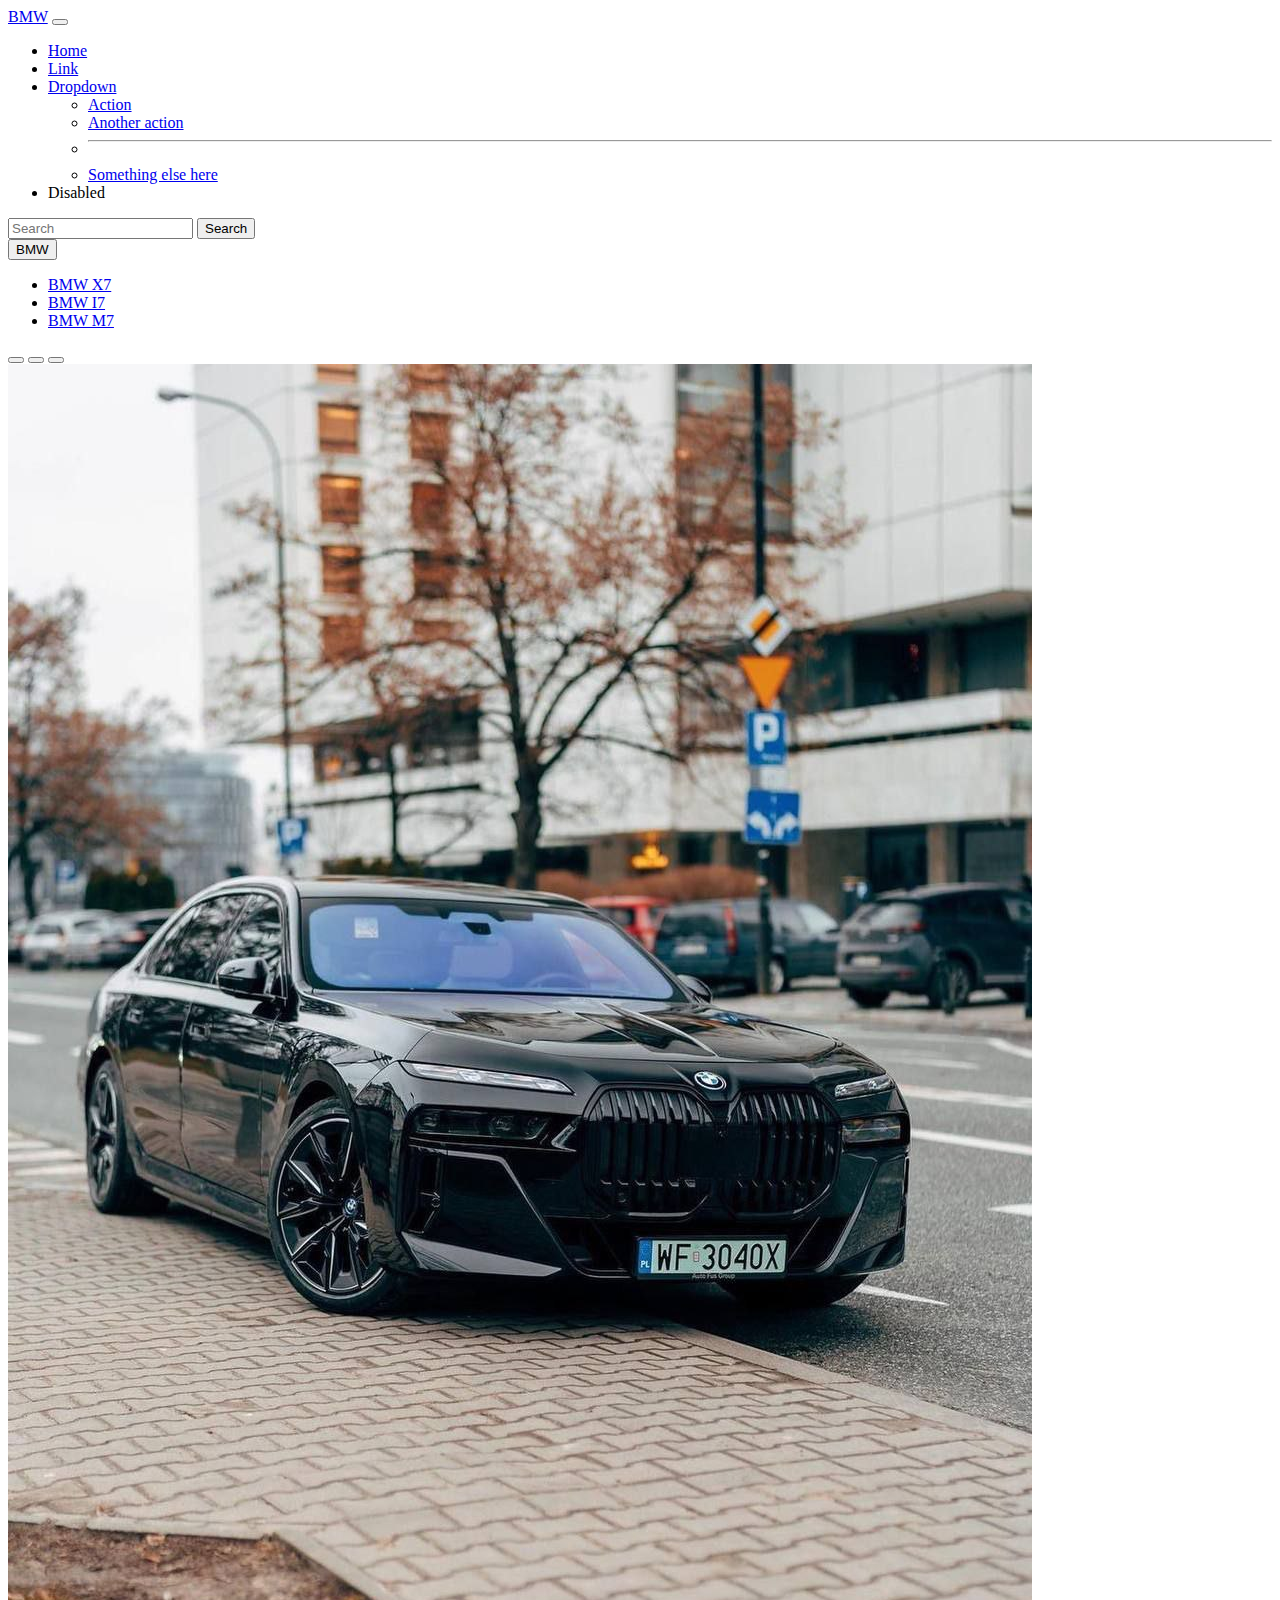
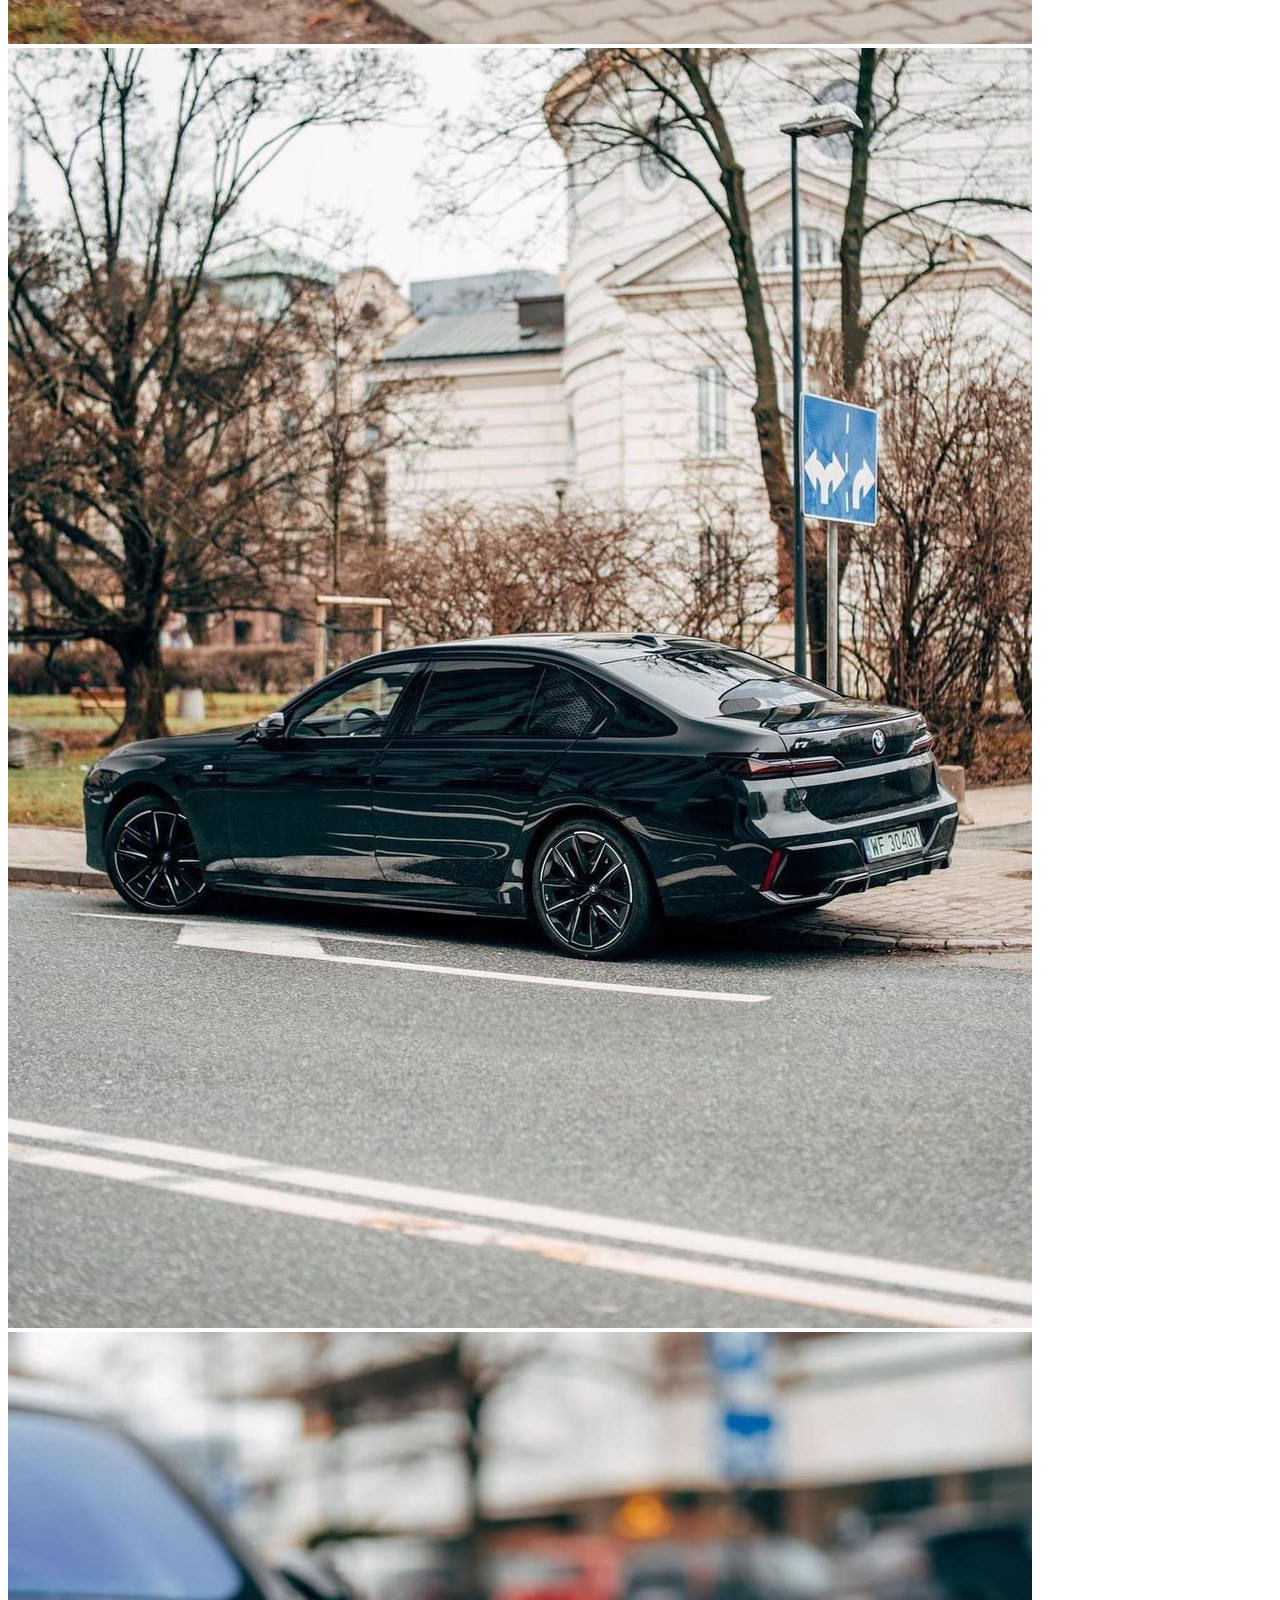
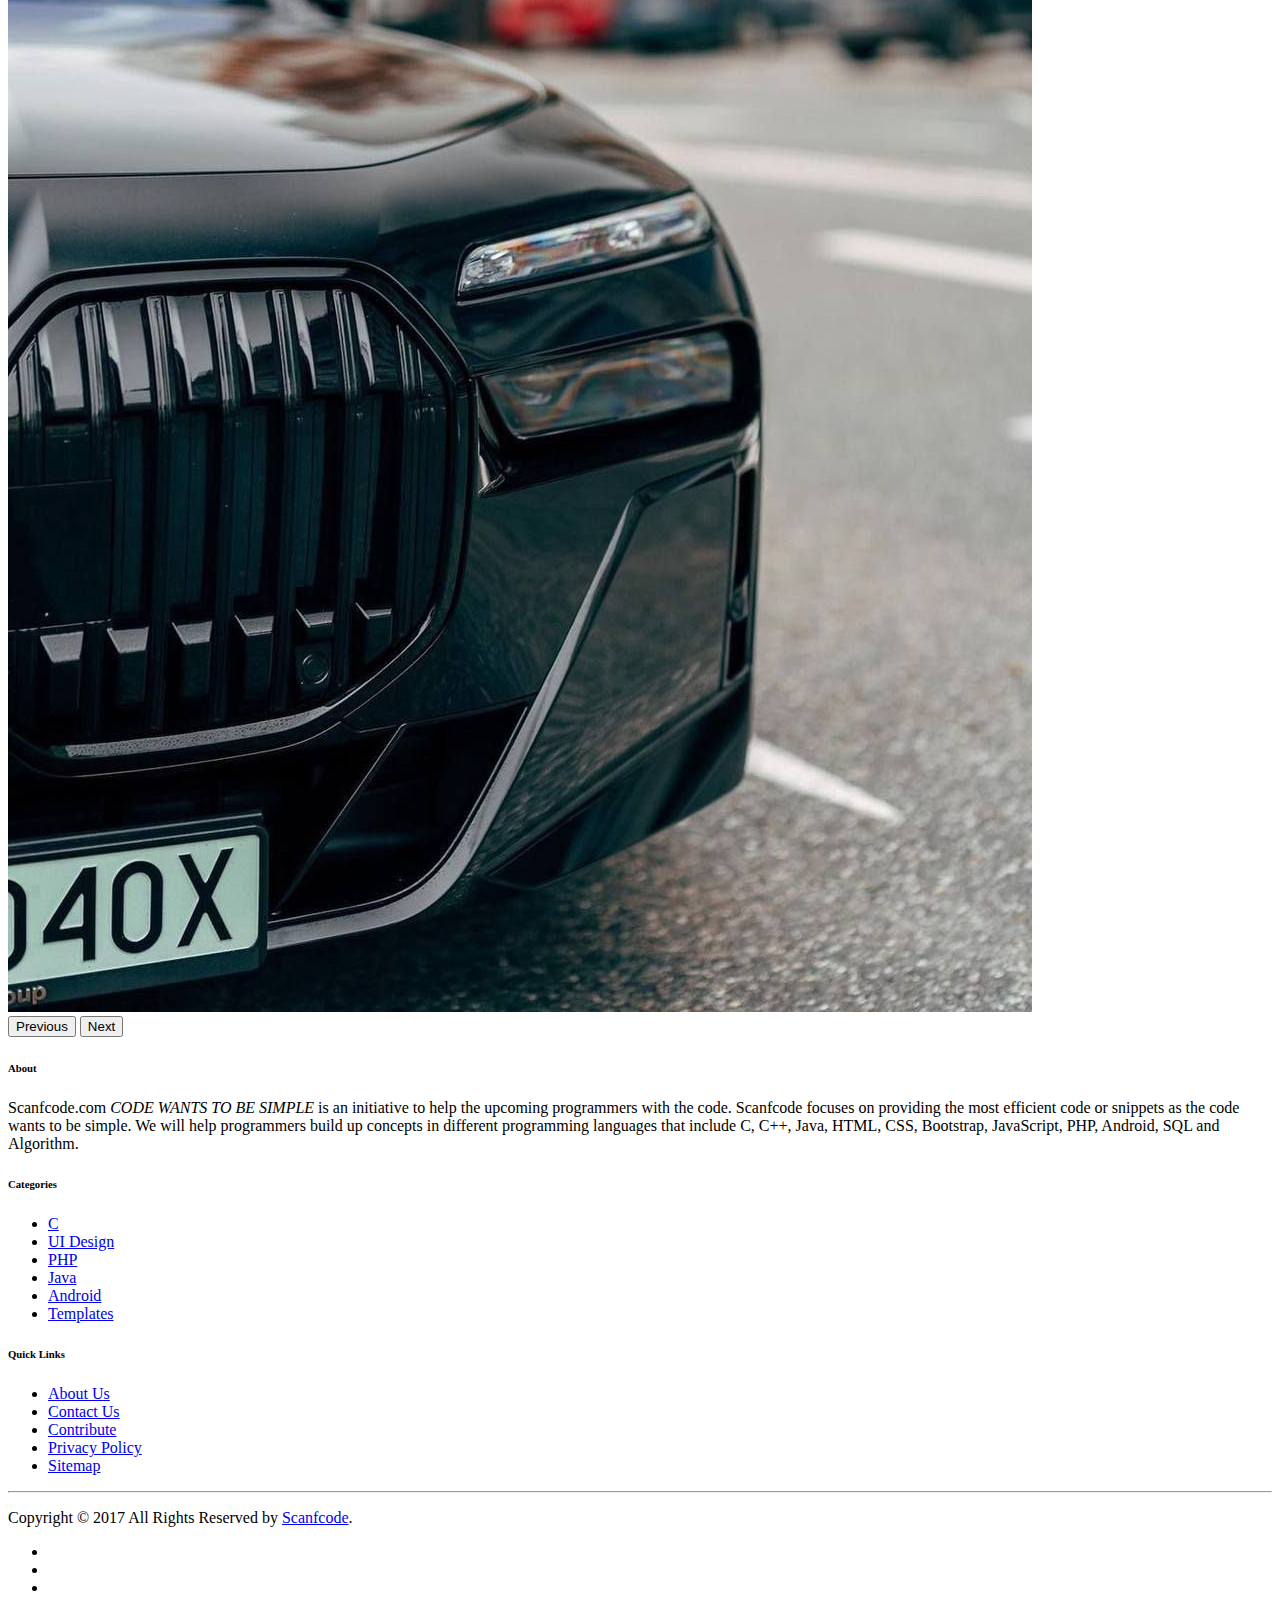
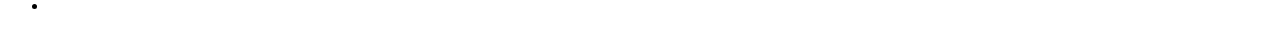
<file: index.html>
<!DOCTYPE html>
<html lang="en">
<head>
    <meta charset="UTF-8">
    <meta name="viewport" content="width=device-width, initial-scale=1.0">
    <link href="https://cdn.jsdelivr.net/npm/bootstrap@5.3.2/dist/css/bootstrap.min.css" rel="stylesheet" integrity="sha384-T3c6CoIi6uLrA9TneNEoa7RxnatzjcDSCmG1MXxSR1GAsXEV/Dwwykc2MPK8M2HN" crossorigin="anonymous">

    <title>Document</title>
</head>
<body>
    <div class="container">
        <nav class="navbar navbar-expand-lg bg-body-tertiary">
            <div class="container-fluid">
              <a class="navbar-brand" href="#">BMW</a>
              <button class="navbar-toggler" type="button" data-bs-toggle="collapse" data-bs-target="#navbarSupportedContent" aria-controls="navbarSupportedContent" aria-expanded="false" aria-label="Toggle navigation">
                <span class="navbar-toggler-icon"></span>
              </button>
              <div class="collapse navbar-collapse" id="navbarSupportedContent">
                <ul class="navbar-nav me-auto mb-2 mb-lg-0">
                  <li class="nav-item">
                    <a class="nav-link active" aria-current="page" href="#">Home</a>
                  </li>
                  <li class="nav-item">
                    <a class="nav-link" href="#">Link</a>
                  </li>
                  <li class="nav-item dropdown">
                    <a class="nav-link dropdown-toggle" href="#" role="button" data-bs-toggle="dropdown" aria-expanded="false">
                      Dropdown
                    </a>
                    <ul class="dropdown-menu">
                      <li><a class="dropdown-item" href="#">Action</a></li>
                      <li><a class="dropdown-item" href="#">Another action</a></li>
                      <li><hr class="dropdown-divider"></li>
                      <li><a class="dropdown-item" href="#">Something else here</a></li>
                    </ul>
                  </li>
                  <li class="nav-item">
                    <a class="nav-link disabled" aria-disabled="true">Disabled</a>
                  </li>
                </ul>
                <form class="d-flex" role="search">
                  <input class="form-control me-2" type="search" placeholder="Search" aria-label="Search">
                  <button class="btn btn-outline-success" type="submit">Search</button>
                </form>
              </div>
            </div>
          </nav>
    </div>
    <div class="container">
        <div class="dropdown" data-bs-theme="light">
            <button class="btn btn-secondary dropdown-toggle" type="button" id="dropdownMenuButtonLight" data-bs-toggle="dropdown" aria-expanded="false">
              BMW
            </button>
            <ul class="dropdown-menu" aria-labelledby="dropdownMenuButtonLight">
              <li><a class="dropdown-item active" href="#">BMW X7</a></li>
              <li><a class="dropdown-item" href="#">BMW I7</a></li>
              <li><a class="dropdown-item" href="#">BMW M7</a></li>
             
            </ul>
          </div>
          <div class="container"></div>
          
         
          
    </div>
    
    <div id="carouselExampleIndicators" class="carousel slide">
        <div class="carousel-indicators">
          <button type="button" data-bs-target="#carouselExampleIndicators" data-bs-slide-to="0" class="active" aria-current="true" aria-label="Slide 1"></button>
          <button type="button" data-bs-target="#carouselExampleIndicators" data-bs-slide-to="1" aria-label="Slide 2"></button>
          <button type="button" data-bs-target="#carouselExampleIndicators" data-bs-slide-to="2" aria-label="Slide 3"></button>
        </div>
        <div class="carousel-inner">
          <div class="carousel-item active">
            <img src="./photo_2024-01-08_11-31-36.jpg" class="d-block w-100" alt="...">
          </div>
          <div class="carousel-item">
            <img src="./photo_2024-01-08_11-32-10.jpg" class="d-block w-100" alt="...">
          </div>
          <div class="carousel-item">
            <img src="./photo_2024-01-08_11-32-17.jpg" class="d-block w-100" alt="...">
          </div>
        </div>
        <button class="carousel-control-prev" type="button" data-bs-target="#carouselExampleIndicators" data-bs-slide="prev">
          <span class="carousel-control-prev-icon" aria-hidden="true"></span>
          <span class="visually-hidden">Previous</span>
        </button>
        <button class="carousel-control-next" type="button" data-bs-target="#carouselExampleIndicators" data-bs-slide="next">
          <span class="carousel-control-next-icon" aria-hidden="true"></span>
          <span class="visually-hidden">Next</span>
        </button>
      </div>
      <div class="hotcold"><i></i><i></i><i></i><i></i><i></i><i></i><i></i><i></i><i></i><i></i><i></i><i></i><i></i><i></i><i></i><i></i><i></i><i></i><i></i><i></i><i></i><i></i><i></i><i></i><i></i><i></i><i></i><i></i><i></i><i></i><i></i><i></i><i></i><i></i><i></i><i></i><i></i><i></i><i></i><i></i><i></i><i></i><i></i><i></i><i></i><i></i><i></i><i></i><i></i><i></i></div>


  <!-- Site footer -->
  <footer class="site-footer">
    <div class="container">
      <div class="row">
        <div class="col-sm-12 col-md-6">
          <h6>About</h6>
          <p class="text-justify">Scanfcode.com <i>CODE WANTS TO BE SIMPLE </i> is an initiative  to help the upcoming programmers with the code. Scanfcode focuses on providing the most efficient code or snippets as the code wants to be simple. We will help programmers build up concepts in different programming languages that include C, C++, Java, HTML, CSS, Bootstrap, JavaScript, PHP, Android, SQL and Algorithm.</p>
        </div>

        <div class="col-xs-6 col-md-3">
          <h6>Categories</h6>
          <ul class="footer-links">
            <li><a href="http://scanfcode.com/category/c-language/">C</a></li>
            <li><a href="http://scanfcode.com/category/front-end-development/">UI Design</a></li>
            <li><a href="http://scanfcode.com/category/back-end-development/">PHP</a></li>
            <li><a href="http://scanfcode.com/category/java-programming-language/">Java</a></li>
            <li><a href="http://scanfcode.com/category/android/">Android</a></li>
            <li><a href="http://scanfcode.com/category/templates/">Templates</a></li>
          </ul>
        </div>

        <div class="col-xs-6 col-md-3">
          <h6>Quick Links</h6>
          <ul class="footer-links">
            <li><a href="http://scanfcode.com/about/">About Us</a></li>
            <li><a href="http://scanfcode.com/contact/">Contact Us</a></li>
            <li><a href="http://scanfcode.com/contribute-at-scanfcode/">Contribute</a></li>
            <li><a href="http://scanfcode.com/privacy-policy/">Privacy Policy</a></li>
            <li><a href="http://scanfcode.com/sitemap/">Sitemap</a></li>
          </ul>
        </div>
      </div>
      <hr>
    </div>
    <div class="container">
      <div class="row">
        <div class="col-md-8 col-sm-6 col-xs-12">
          <p class="copyright-text">Copyright &copy; 2017 All Rights Reserved by 
       <a href="#">Scanfcode</a>.
          </p>
        </div>

        <div class="col-md-4 col-sm-6 col-xs-12">
          <ul class="social-icons">
            <li><a class="facebook" href="#"><i class="fa fa-facebook"></i></a></li>
            <li><a class="twitter" href="#"><i class="fa fa-twitter"></i></a></li>
            <li><a class="dribbble" href="#"><i class="fa fa-dribbble"></i></a></li>
            <li><a class="linkedin" href="#"><i class="fa fa-linkedin"></i></a></li>   
          </ul>
        </div>
      </div>
    </div>
</footer>
   
      <script src="https://cdn.jsdelivr.net/npm/bootstrap@5.3.2/dist/js/bootstrap.bundle.min.js" integrity="sha384-C6RzsynM9kWDrMNeT87bh95OGNyZPhcTNXj1NW7RuBCsyN/o0jlpcV8Qyq46cDfL" crossorigin="anonymous"></script>

</body>
</html>
</file>
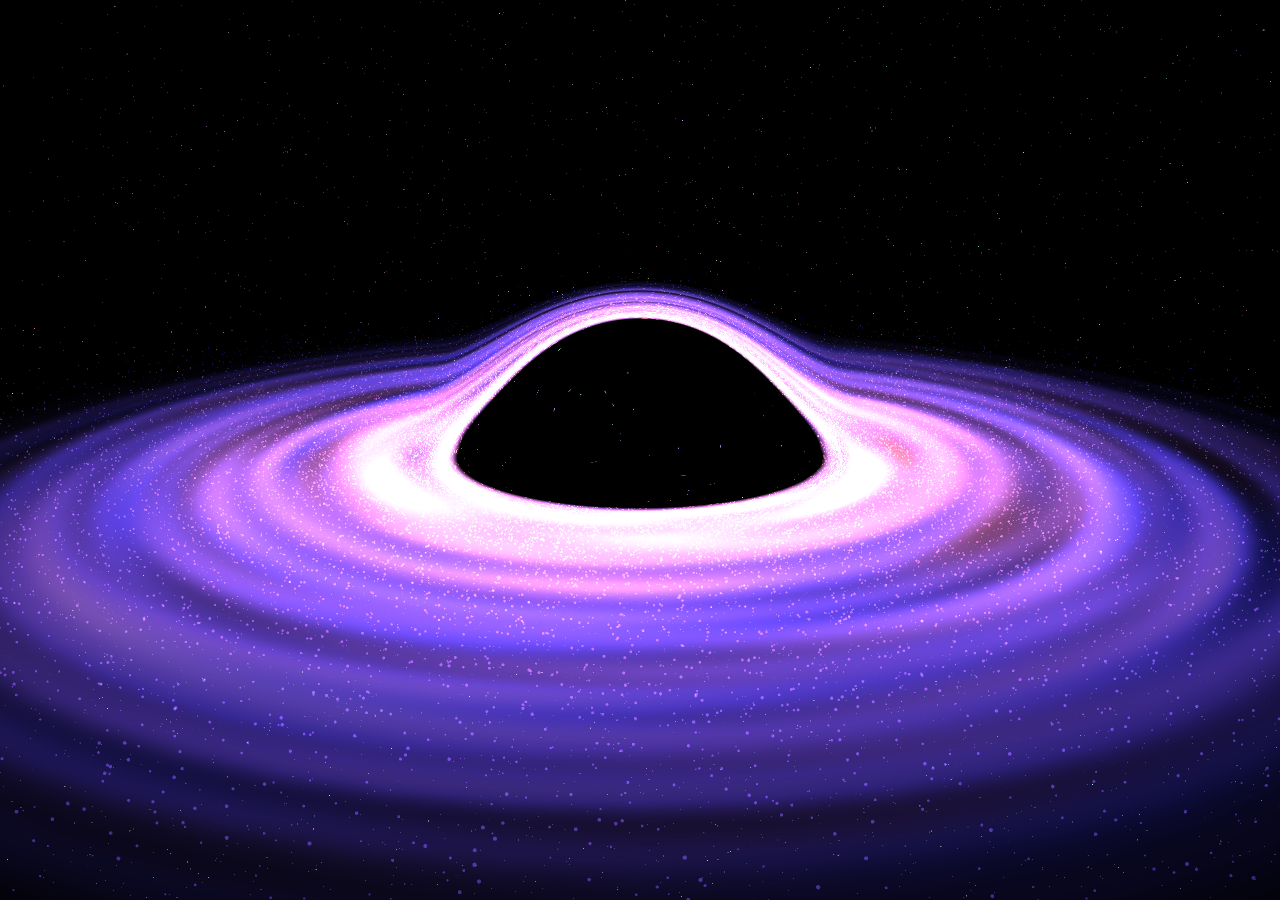
<file: animation.html>
<!DOCTYPE html>
<html lang="en">
<head>
    <meta charset="UTF-8">
    <meta name="viewport" content="width=device-width, initial-scale=1.0">
    <link rel="stylesheet" href="./animation.css">
    <title>Document</title>
</head>
<body>
    
    <div class="experience"></div>
    <script src="./animation.js"></script>
</body>
</html>
</file>
<file: animation.css>
*
{
    margin: 0;
    padding: 0;
    box-sizing: border-box;
}

html,
body
{
    overflow: hidden;
}
 
.experience
{
    position: fixed;
    width: 100vw;
    height: 100vh;
}

.credits
{
    position: absolute;
    bottom: 20px;
    right: 20px;
    color: #ffffff;
    text-align: right;
    font-family: 'Roboto', sans-serif;
}

.credits a
{
    color: inherit;
}

.site-footer
{
  background-color:#26272b;
  padding:45px 0 20px;
  font-size:15px;
  line-height:24px;
  color:#737373;
}
.site-footer hr
{
  border-top-color:#bbb;
  opacity:0.5
}
.site-footer hr.small
{
  margin:20px 0
}
.site-footer h6
{
  color:#fff;
  font-size:16px;
  text-transform:uppercase;
  margin-top:5px;
  letter-spacing:2px
}
.site-footer a
{
  color:#737373;
}
.site-footer a:hover
{
  color:#3366cc;
  text-decoration:none;
}
.footer-links
{
  padding-left:0;
  list-style:none
}
.footer-links li
{
  display:block
}
.footer-links a
{
  color:#737373
}
.footer-links a:active,.footer-links a:focus,.footer-links a:hover
{
  color:#3366cc;
  text-decoration:none;
}
.footer-links.inline li
{
  display:inline-block
}
.site-footer .social-icons
{
  text-align:right
}
.site-footer .social-icons a
{
  width:40px;
  height:40px;
  line-height:40px;
  margin-left:6px;
  margin-right:0;
  border-radius:100%;
  background-color:#33353d
}
.copyright-text
{
  margin:0
}
@media (max-width:991px)
{
  .site-footer [class^=col-]
  {
    margin-bottom:30px
  }
}
@media (max-width:767px)
{
  .site-footer
  {
    padding-bottom:0
  }
  .site-footer .copyright-text,.site-footer .social-icons
  {
    text-align:center
  }
}
.social-icons
{
  padding-left:0;
  margin-bottom:0;
  list-style:none
}
.social-icons li
{
  display:inline-block;
  margin-bottom:4px
}
.social-icons li.title
{
  margin-right:15px;
  text-transform:uppercase;
  color:#96a2b2;
  font-weight:700;
  font-size:13px
}
.social-icons a{
  background-color:#eceeef;
  color:#818a91;
  font-size:16px;
  display:inline-block;
  line-height:44px;
  width:44px;
  height:44px;
  text-align:center;
  margin-right:8px;
  border-radius:100%;
  -webkit-transition:all .2s linear;
  -o-transition:all .2s linear;
  transition:all .2s linear
}
.social-icons a:active,.social-icons a:focus,.social-icons a:hover
{
  color:#fff;
  background-color:#29aafe
}
.social-icons.size-sm a
{
  line-height:34px;
  height:34px;
  width:34px;
  font-size:14px
}
.social-icons a.facebook:hover
{
  background-color:#3b5998
}
.social-icons a.twitter:hover
{
  background-color:#00aced
}
.social-icons a.linkedin:hover
{
  background-color:#007bb6
}
.social-icons a.dribbble:hover
{
  background-color:#ea4c89
}
@media (max-width:767px)
{
  .social-icons li.title
  {
    display:block;
    margin-right:0;
    font-weight:600
  }
}
</file>
